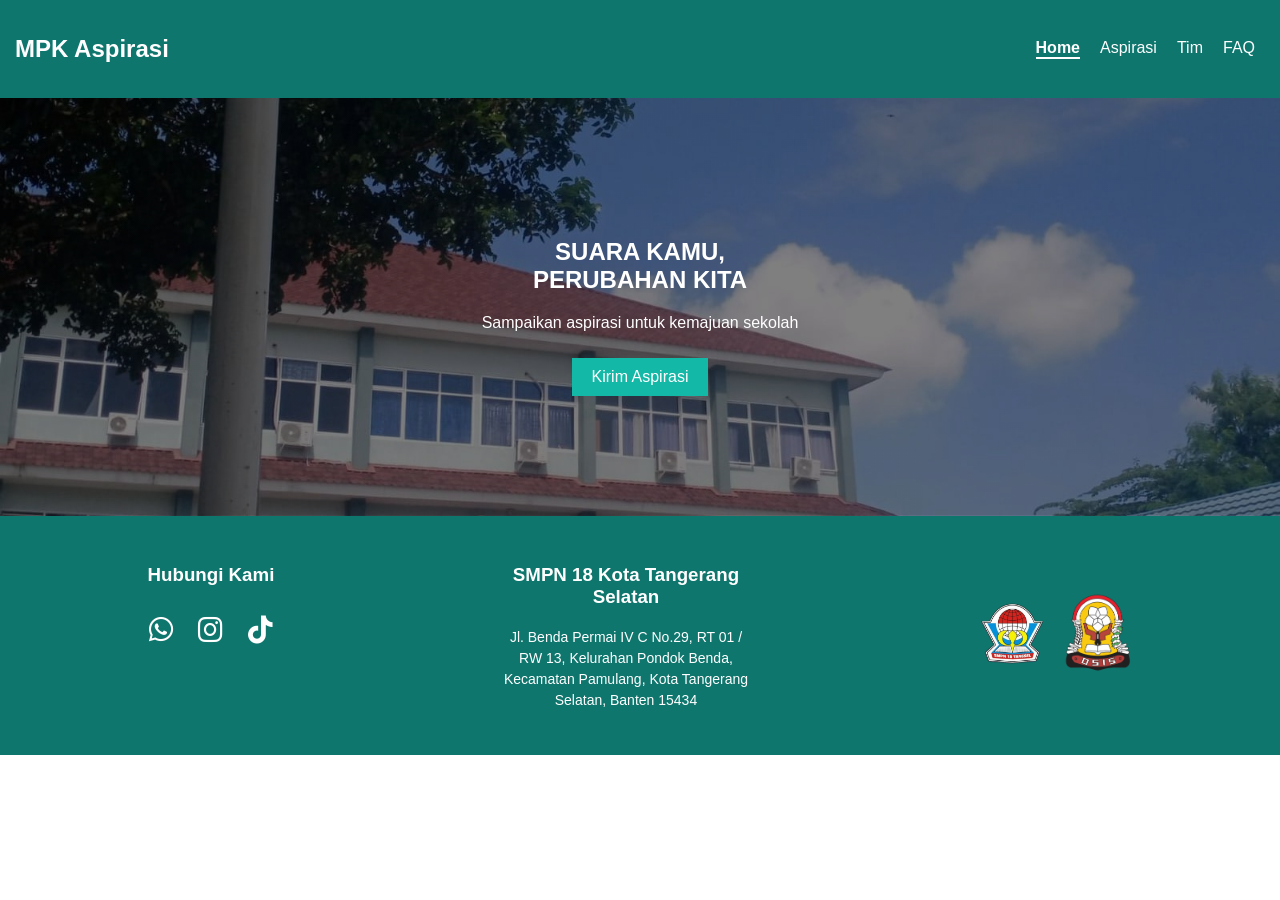
<file: index.html>
<!DOCTYPE html>
<html>
<head>
  <meta name="viewport" content="width=device-width, initial-scale=1.0">
  <title>Home</title>
  <link rel="stylesheet" href="style.css">
  <link rel="stylesheet" href="https://cdnjs.cloudflare.com/ajax/libs/font-awesome/6.5.0/css/all.min.css">
</head>
<body>

<header>
  <h2>MPK Aspirasi</h2>
  <nav>
    <a href="index.html">Home</a>
    <a href="aspirasi.html">Aspirasi</a>
    <a href="tim.html">Tim</a>
    <a href="faq.html">FAQ</a>
  </nav>
</header>

<section class="hero">
  <h1>SUARA KAMU,<br>PERUBAHAN KITA</h1>
  <p>Sampaikan aspirasi untuk kemajuan sekolah</p>
  <a href="aspirasi.html" class="btn">Kirim Aspirasi</a>
</section>

<footer>
  <div class="footer-container">

    <!-- KONTAK -->
    <div>
      <h3>Hubungi Kami</h3>
      <div class="social-icons">
        <a href="https://wa.me/6285718864553" target="_blank">
          <i class="fab fa-whatsapp"></i>
        </a>
        <a href="https://instagram.com/smpn18tangsel" target="_blank">
          <i class="fab fa-instagram"></i>
        </a>
        <a href="https://tiktok.com/@smpn18_tangsel" target="_blank">
          <i class="fab fa-tiktok"></i>
        </a>
      </div>
    </div>

    <!-- INFO SEKOLAH -->
    <div class="footer-school">
      <h3>SMPN 18 Kota Tangerang Selatan</h3>
      <p>Jl. Benda Permai IV C No.29, RT 01 / RW 13, Kelurahan Pondok Benda, Kecamatan Pamulang, Kota Tangerang Selatan, Banten 15434</p>
    </div>

    <!-- LOGO -->
    <div class="footer-logo">
      <img src="images/logo-sekolah.png">
      <img src="images/logo-osis.png">
    </div>

  </div>
</footer>

<script src="script.js"></script>
</body>
</html>
</file>
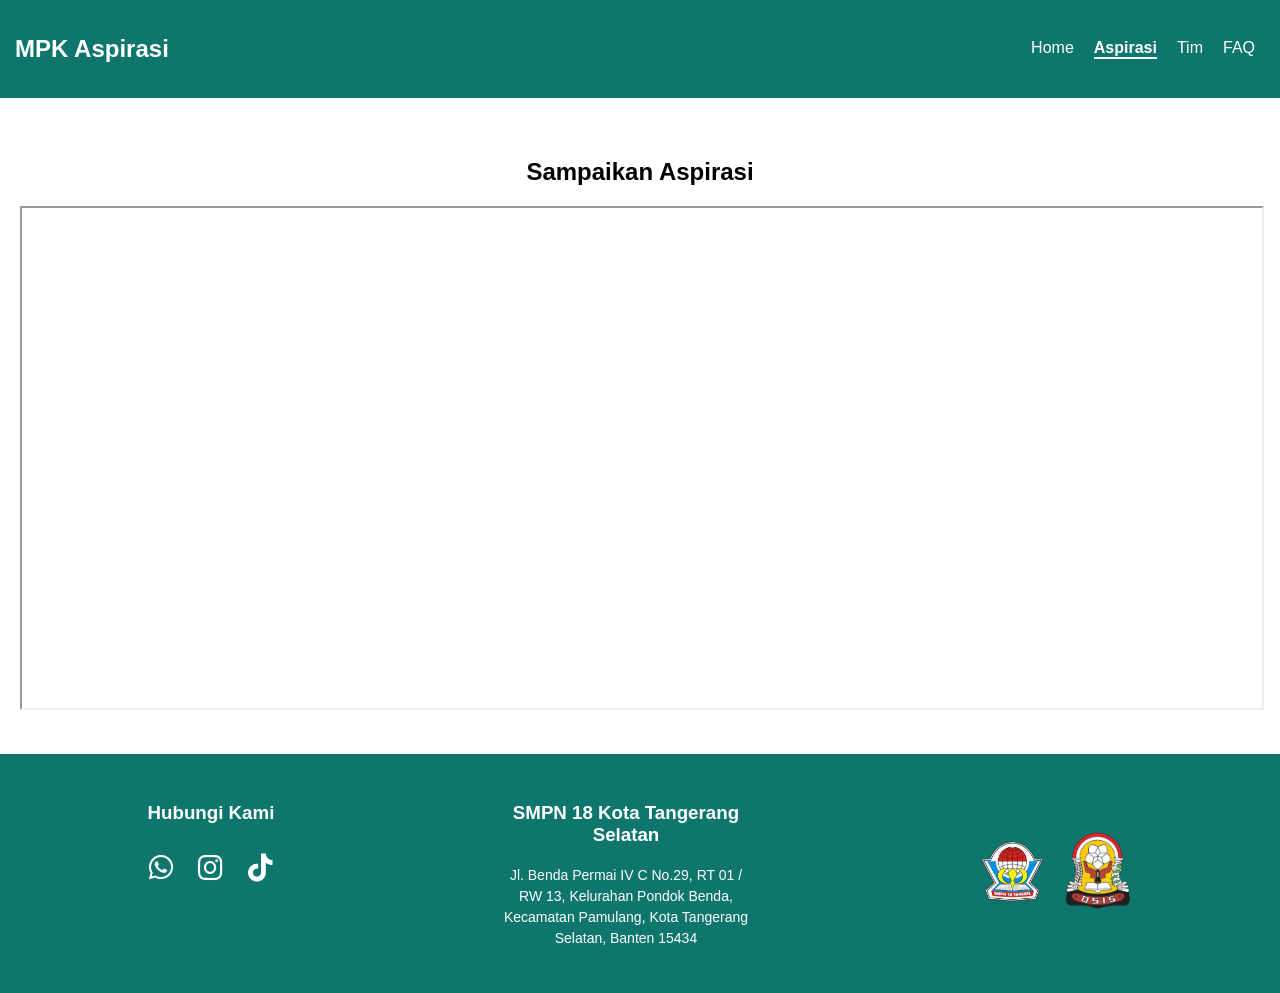
<file: aspirasi.html>
<!DOCTYPE html>
<html>
<head>
  <meta name="viewport" content="width=device-width, initial-scale=1.0">
  <title>Aspirasi</title>
  <link rel="stylesheet" href="style.css">
  <link rel="stylesheet" href="https://cdnjs.cloudflare.com/ajax/libs/font-awesome/6.5.0/css/all.min.css">
</head>
<body>

<header>
  <h2>MPK Aspirasi</h2>
  <nav>
    <a href="index.html">Home</a>
    <a href="aspirasi.html">Aspirasi</a>
    <a href="tim.html">Tim</a>
    <a href="faq.html">FAQ</a>
  </nav>
</header>

<section class="section">
  <h2>Sampaikan Aspirasi</h2>
  <iframe src="https://docs.google.com/forms/d/e/1FAIpQLSd27XeQPBY5qde9W_rW2n5R0RBfvV4Ggxv7uZqlr9zbENPl6g/viewform?embedded=true" width="100%" height="500"></iframe>
</section>

<footer>
  <div class="footer-container">

    <!-- KONTAK -->
    <div>
      <h3>Hubungi Kami</h3>
      <div class="social-icons">
        <a href="https://wa.me/6285718864553" target="_blank">
          <i class="fab fa-whatsapp"></i>
        </a>
        <a href="https://instagram.com/smpn18tangsel" target="_blank">
          <i class="fab fa-instagram"></i>
        </a>
        <a href="https://tiktok.com/@smpn18_tangsel" target="_blank">
          <i class="fab fa-tiktok"></i>
        </a>
      </div>
    </div>

    <!-- INFO SEKOLAH -->
    <div class="footer-school">
      <h3>SMPN 18 Kota Tangerang Selatan</h3>
      <p>Jl. Benda Permai IV C No.29, RT 01 / RW 13, Kelurahan Pondok Benda, Kecamatan Pamulang, Kota Tangerang Selatan, Banten 15434</p>
    </div>

    <!-- LOGO -->
    <div class="footer-logo">
      <img src="images/logo-sekolah.png">
      <img src="images/logo-osis.png">
    </div>

  </div>
</footer>

<script src="script.js"></script>
</body>
</html>
</file>
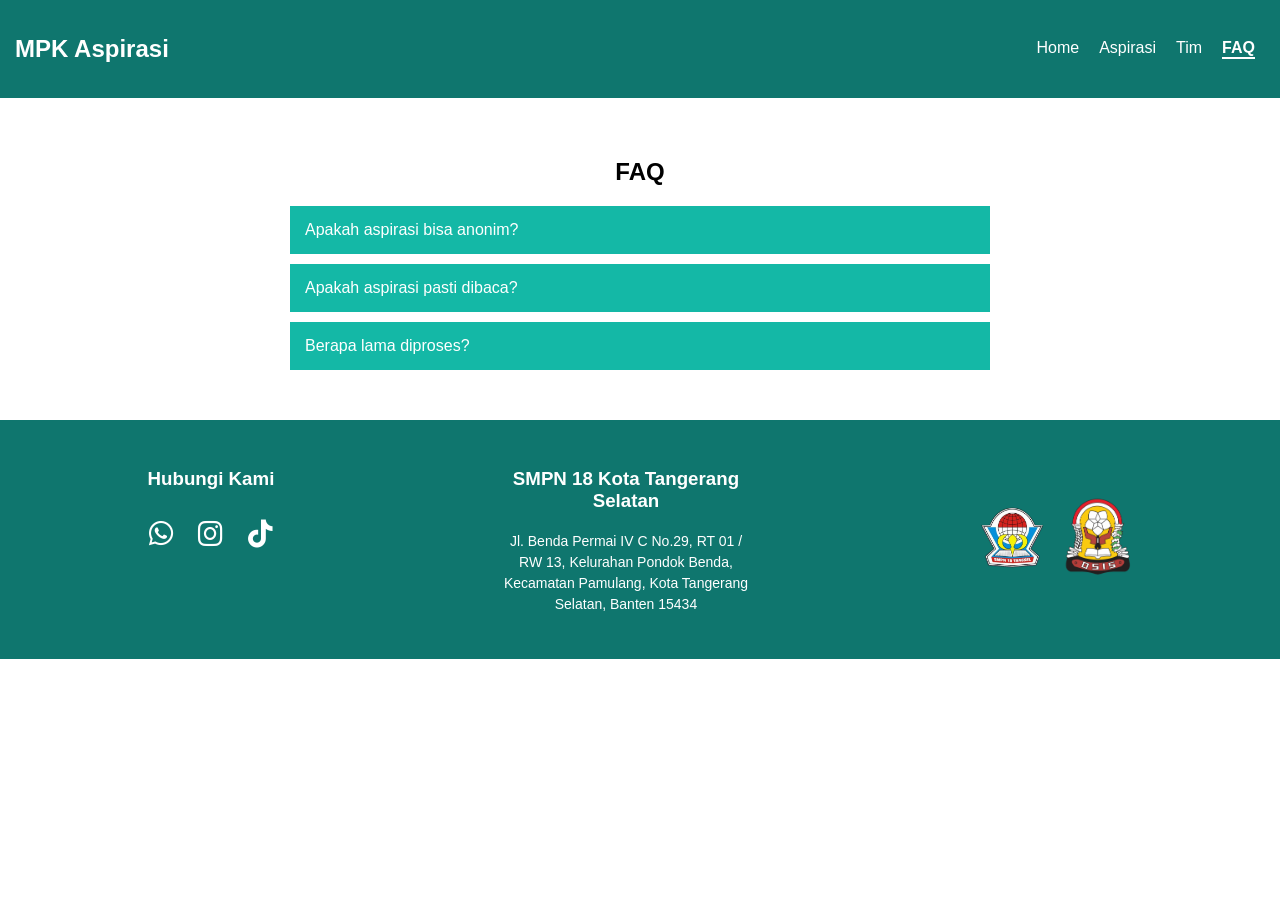
<file: faq.html>
<!DOCTYPE html>
<html>
<head>
  <meta name="viewport" content="width=device-width, initial-scale=1.0">
  <title>FAQ</title>
  <link rel="stylesheet" href="style.css">
  <link rel="stylesheet" href="https://cdnjs.cloudflare.com/ajax/libs/font-awesome/6.5.0/css/all.min.css">
</head>
<body>

<header>
  <h2>MPK Aspirasi</h2>
  <nav>
    <a href="index.html">Home</a>
    <a href="aspirasi.html">Aspirasi</a>
    <a href="tim.html">Tim</a>
    <a href="faq.html">FAQ</a>
  </nav>
</header>

<section class="section">
  <h2>FAQ</h2>

  <div class="faq">

    <div class="faq-item">
      <button class="faq-question">Apakah aspirasi bisa anonim?</button>
      <div class="faq-answer">
        <p>Ya, kamu tidak wajib mencantumkan nama.</p>
      </div>
    </div>

    <div class="faq-item">
      <button class="faq-question">Apakah aspirasi pasti dibaca?</button>
      <div class="faq-answer">
        <p>Semua aspirasi akan dibaca oleh MPK.</p>
      </div>
    </div>

    <div class="faq-item">
      <button class="faq-question">Berapa lama diproses?</button>
      <div class="faq-answer">
        <p>Diproses secepat mungkin tergantung jenis aspirasi.</p>
      </div>
    </div>

  </div>

</section>

<footer>
  <div class="footer-container">

    <!-- KONTAK -->
    <div>
      <h3>Hubungi Kami</h3>
      <div class="social-icons">
        <a href="https://wa.me/6285718864553" target="_blank">
          <i class="fab fa-whatsapp"></i>
        </a>
        <a href="https://instagram.com/smpn18tangsel" target="_blank">
          <i class="fab fa-instagram"></i>
        </a>
        <a href="https://tiktok.com/@smpn18_tangsel" target="_blank">
          <i class="fab fa-tiktok"></i>
        </a>
      </div>
    </div>

    <!-- INFO SEKOLAH -->
    <div class="footer-school">
      <h3>SMPN 18 Kota Tangerang Selatan</h3>
      <p>Jl. Benda Permai IV C No.29, RT 01 / RW 13, Kelurahan Pondok Benda, Kecamatan Pamulang, Kota Tangerang Selatan, Banten 15434</p>
    </div>

    <!-- LOGO -->
    <div class="footer-logo">
      <img src="images/logo-sekolah.png">
      <img src="images/logo-osis.png">
    </div>

  </div>
</footer>

<script src="script.js"></script>

</body>
</html>
</file>
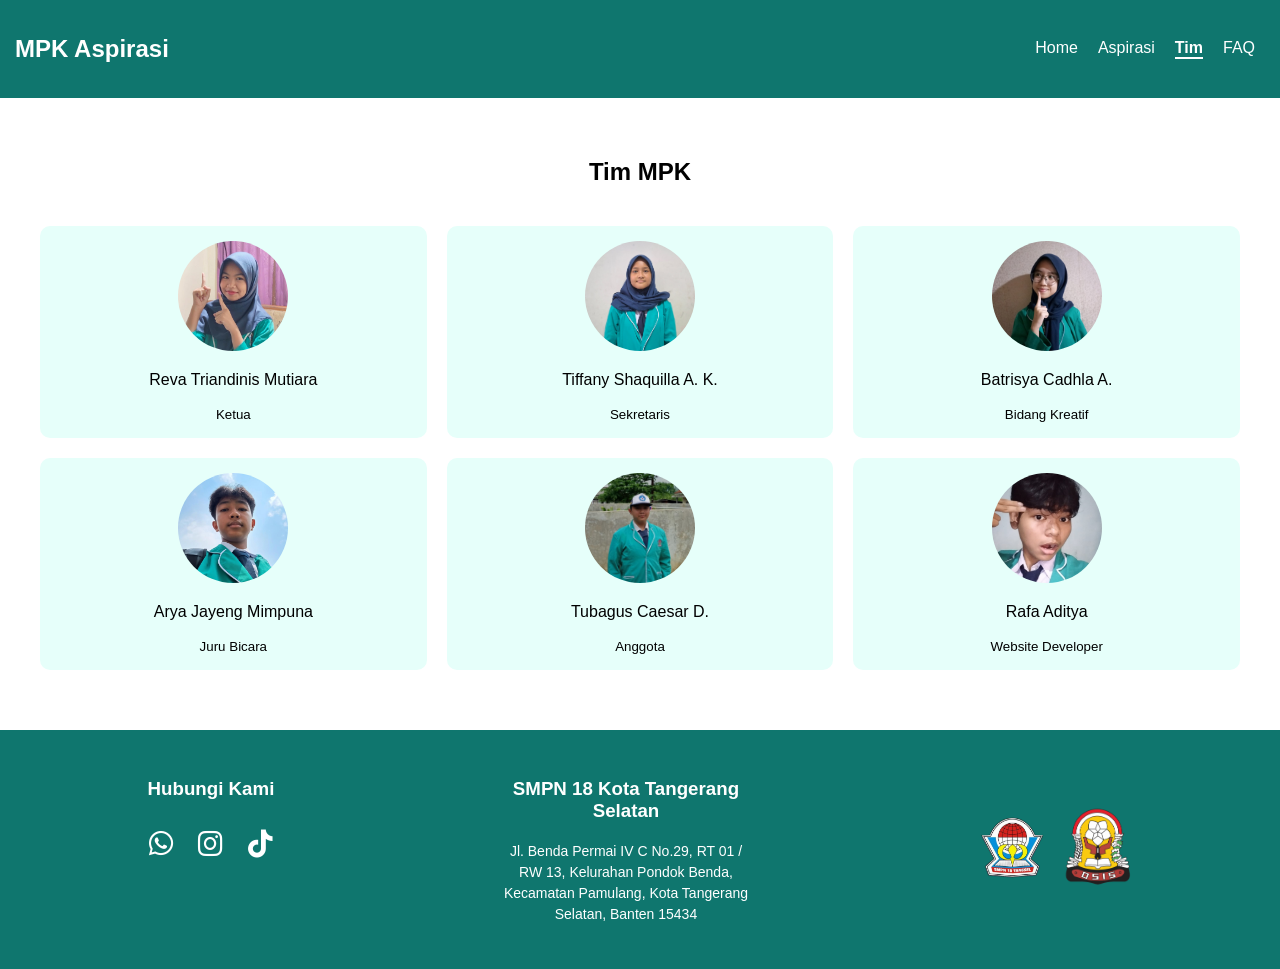
<file: tim.html>
<!DOCTYPE html>
<html>
<head>
  <meta name="viewport" content="width=device-width, initial-scale=1.0">
  <title>Tim</title>
  <link rel="stylesheet" href="style.css">
  <link rel="stylesheet" href="https://cdnjs.cloudflare.com/ajax/libs/font-awesome/6.5.0/css/all.min.css">
</head>
<body>

<header>
  <h2>MPK Aspirasi</h2>
  <nav>
    <a href="index.html">Home</a>
    <a href="aspirasi.html">Aspirasi</a>
    <a href="tim.html">Tim</a>
    <a href="faq.html">FAQ</a>
  </nav>
</header>

<section class="section">
  <h2>Tim MPK</h2>

  <div class="team">
    <div class="member">
      <img src="images/ketua.jpg">
      <p>Reva Triandinis Mutiara</p>
      <small>Ketua</small>
    </div>

    <div class="member">
      <img src="images/anggota1.jpg">
      <p>Tiffany Shaquilla A. K.</p>
      <small>Sekretaris</small>
    </div>

    <div class="member">
      <img src="images/anggota2.jpg">
      <p>Batrisya Cadhla A.</p>
      <small>Bidang Kreatif</small>
    </div>

    <div class="member">
      <img src="images/anggota3.jpg">
      <p>Arya Jayeng Mimpuna</p>
      <small>Juru Bicara</small>
    </div>

    <div class="member">
      <img src="images/anggota4.jpg">
      <p>Tubagus Caesar D.</p>
      <small>Anggota</small>
    </div>

    <div class="member">
      <img src="images/anggota5.jpg">
      <p>Rafa Aditya</p>
      <small>Website Developer</small>
    </div>
  </div>

</section>

<footer>
  <div class="footer-container">

    <!-- KONTAK -->
    <div>
      <h3>Hubungi Kami</h3>
      <div class="social-icons">
        <a href="https://wa.me/6285718864553" target="_blank">
          <i class="fab fa-whatsapp"></i>
        </a>
        <a href="https://instagram.com/smpn18tangsel" target="_blank">
          <i class="fab fa-instagram"></i>
        </a>
        <a href="https://tiktok.com/@smpn18_tangsel" target="_blank">
          <i class="fab fa-tiktok"></i>
        </a>
      </div>
    </div>

    <!-- INFO SEKOLAH -->
    <div class="footer-school">
      <h3>SMPN 18 Kota Tangerang Selatan</h3>
      <p>Jl. Benda Permai IV C No.29, RT 01 / RW 13, Kelurahan Pondok Benda, Kecamatan Pamulang, Kota Tangerang Selatan, Banten 15434</p>
    </div>

    <!-- LOGO -->
    <div class="footer-logo">
      <img src="images/logo-sekolah.png">
      <img src="images/logo-osis.png">
    </div>

  </div>
</footer>

<script src="script.js"></script>
</body>
</html>
</file>
<file: style.css>
body {
  margin: 0;
  font-family: Arial;
  opacity: 0;
  transition: opacity 0.4s ease;
}

body.fade-in {
  opacity: 1;
}

/* NAVBAR */
header {
  display: flex;
  justify-content: space-between;
  align-items: center;
  background: #0f766e;
  color: white;
  padding: 15px;
  flex-wrap: wrap;
}

nav {
  display: flex;
  flex-wrap: wrap;
}

nav a {
  color: white;
  margin: 5px 10px;
  text-decoration: none;
}

nav a.active {
  border-bottom: 2px solid white;
  font-weight: bold;
}

/* SECTION */
.section {
  padding: 40px 20px;
  text-align: center;
}

/* BUTTON */
.btn {
  background: #14b8a6;
  padding: 10px 20px;
  color: white;
  text-decoration: none;
  display: inline-block;
  margin-top: 10px;
}

/* TEAM */
.team {
  display: grid;
  grid-template-columns: repeat(3, 1fr);
  gap: 20px;
  padding: 20px;
}

.member {
  background: #e6fffa;
  padding: 15px;
  border-radius: 10px;
}

.member img {
  width: 110px;
  height: 110px;
  object-fit: cover;
  border-radius: 50%;
}

/* FOOTER */
footer {
  background: #0f766e;
  color: white;
  padding: 30px;
}

.footer-container {
  display: flex;
  justify-content: space-around;
  flex-wrap: wrap;
  text-align: center;
}

.footer-logo img {
  width: 70px;
  margin: 5px;
}

/* RESPONSIVE HP */
@media (max-width: 768px) {
  .team {
    grid-template-columns: repeat(2, 1fr);
  }

  header {
    flex-direction: column;
    text-align: center;
  }
}

@media (max-width: 480px) {
  .team {
    grid-template-columns: 1fr;
  }
}

/* HERO IMAGE SEKOLAH */
.hero {
  background: linear-gradient(rgba(0,0,0,0.5), rgba(0,0,0,0.5)),
  url('images/dellas.jpg');
  background-size: cover;
  background-position: center;
  color: white;
  text-align: center;
  padding: 120px 20px;
}

/* FAQ ACCORDION */
.faq {
  max-width: 700px;
  margin: auto;
}

.faq-item {
  margin-bottom: 10px;
}

.faq-question {
  width: 100%;
  padding: 15px;
  border: none;
  background: #14b8a6;
  color: white;
  text-align: left;
  cursor: pointer;
  font-size: 16px;
}

.faq-answer {
  max-height: 0;
  overflow: hidden;
  background: #e6fffa;
  transition: max-height 0.4s ease;
  padding: 0 15px;
}

.footer-school {
  max-width: 250px;
}

.footer-school p {
  font-size: 14px;
  line-height: 1.5;
}

.social-icons a {
  font-size: 28px;
  margin: 10px;
  color: white;
  transition: 0.3s;
}

.social-icons a:hover {
  color: #2dd4bf;
  transform: scale(1.2);
}

.social-icons a {
  text-decoration: none; /* ini penting */
}

.social-icons a {
  display: inline-block;
}

.footer-logo {
  display: flex;
  justify-content: center;
  align-items: center;
}

.footer-logo img {
  width: 70px;
  height: auto;
  margin: 8px;
  transition: 0.3s;
}

.footer-logo img:hover {
  transform: scale(1.1);
}

@media (max-width: 480px) {
  .footer-logo img {
    width: 55px;
  }
}

@media (max-width: 768px) {
  .hero h1 {
    font-size: 28px;
    text-align: center;
  }
}
</file>
